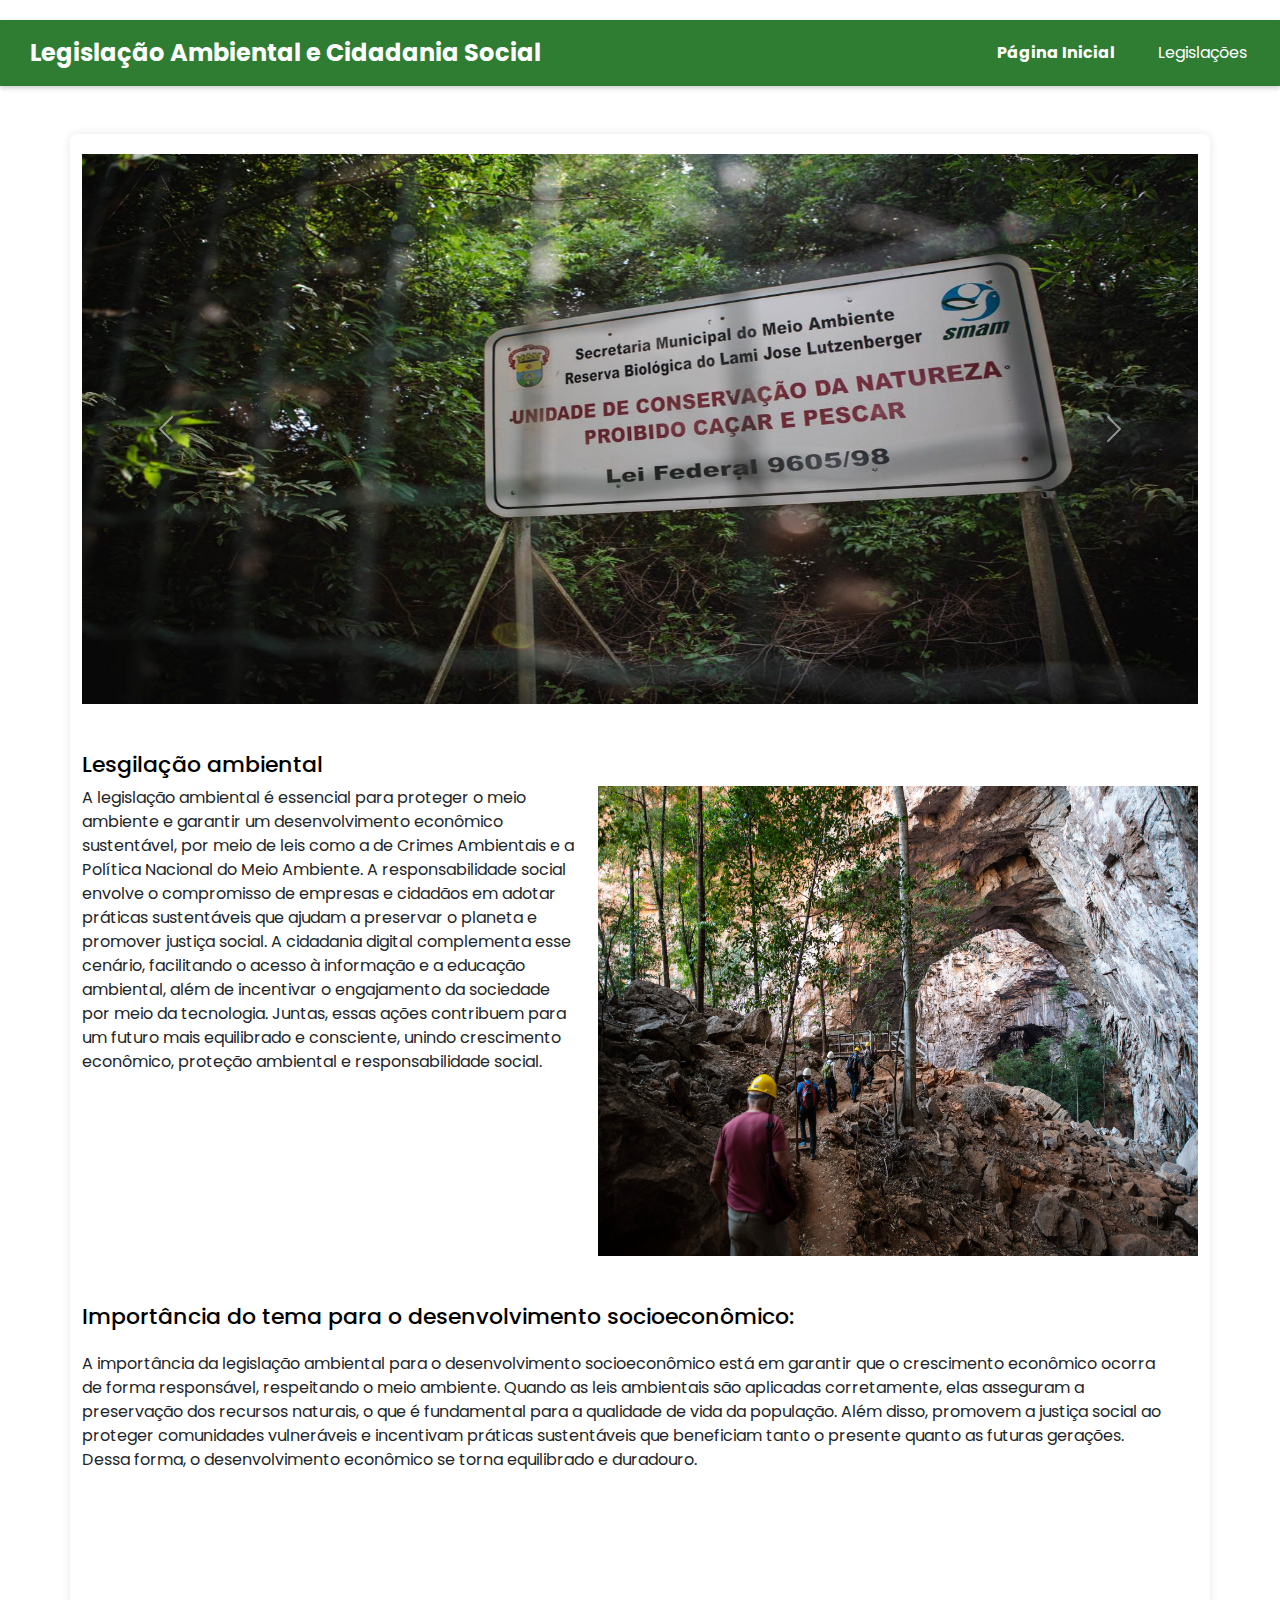
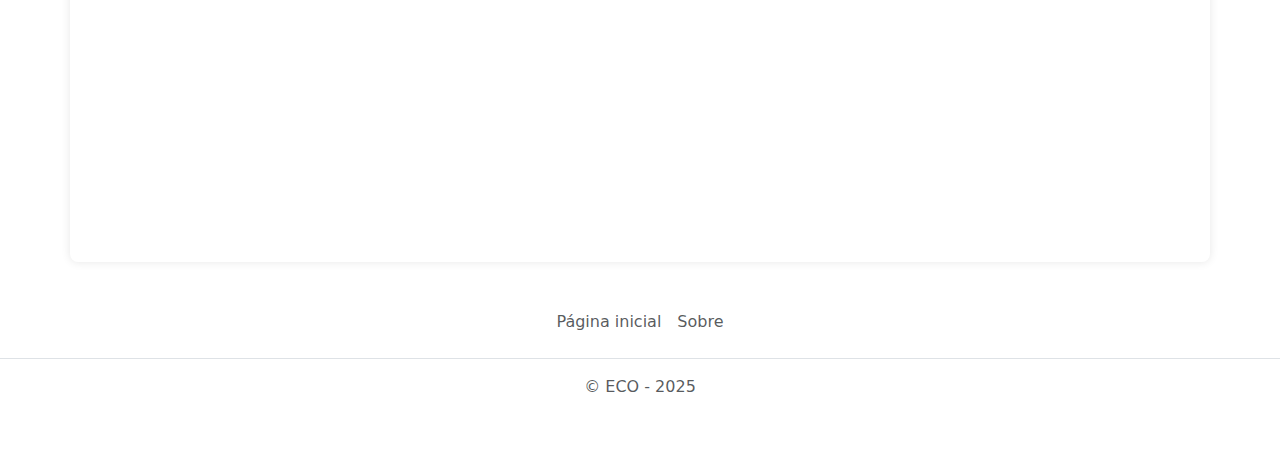
<file: index.html>
<!DOCTYPE html>
<html lang="pt-br">
<head>
    <meta charset="UTF-8">
    <meta name="viewport" content="width=device-width, initial-scale=1.0">
    <title>Legislação Ambiental</title>
    <link rel="stylesheet" href="Desing do site.css">
    <link rel="shortcut icon" href="logo.jpg" type="image/x-icon">
    <link rel="stylesheet" href="estilo.css">
    <link rel="preconnect" href="https://fonts.googleapis.com">
    <link rel="preconnect" href="https://fonts.gstatic.com" crossorigin>
    <link href="https://fonts.googleapis.com/css2?family=Poppins:ital,wght@0,100;0,200;0,300;0,400;0,500;0,600;0,700;0,800;0,900;1,100;1,200;1,300;1,400;1,500;1,600;1,700;1,800;1,900&display=swap" rel="stylesheet">
    <link href="https://cdn.jsdelivr.net/npm/bootstrap@5.3.3/dist/css/bootstrap.min.css" rel="stylesheet" integrity="sha384-QWTKZyjpPEjISv5WaRU9OFeRpok6YctnYmDr5pNlyT2bRjXh0JMhjY6hW+ALEwIH" crossorigin="anonymous">
    
  
</head>
<body>

        <!-- desenvolvimento da navbar-->
        <style>
          nav {
            background-color: #2e7d32; /* verde escuro */
            padding: 15px 30px;
            display: flex;
            justify-content: space-between;
            align-items: center;
            color: white; /* texto branco para contraste */
            box-shadow: 0 2px 5px rgba(0,0,0,0.2); /* sombra opcional */
          }
        
          .logo {
            font-size: 24px;
            font-weight: bold;
          }
        
          .links ul {
            list-style: none;
            margin: 0;
            padding: 0;
            display: flex;
          }
        
          .nav-itens li {
            margin-left: 20px;
          }
        
          .nav-itens li a {
            color: white;
            text-decoration: none;
            font-weight: normal;
            font-size: 16px;
          }
        
          .nav-itens li a strong {
            font-weight: bold;
          }
        
          .nav-itens li a:hover {
            text-decoration: underline;
          }
        </style>
        
        <nav>
          <div class="logo">Legislação Ambiental e Cidadania Social</div>
          <div class="links">
            <ul class="nav-itens">
              <li><a href="index.html"><strong>Página Inicial</strong></a></li>
              <li><a href="Legislacao.html">Legislações</a></li>
            </ul>
          </div>
        </nav>

        <br>
        <br>

        <div class="container text-center">

          <!-- carrossel -->

          <div id="carouselExampleAutoplaying" class="carousel slide" data-bs-ride="carousel">
            <div class="carousel-inner">
              <div class="carousel-item active">
                <img src="placa.jpg" class="d-block w-100" alt="..." width="600px" height="550px">
              </div>
              <div class="carousel-item">
                <img src="montanha.jpg" class="d-block w-100" alt="..." width="600px" height="550px">
              </div>
            </div>
            <button class="carousel-control-prev" type="button" data-bs-target="#carouselExampleAutoplaying" data-bs-slide="prev">
              <span class="carousel-control-prev-icon" aria-hidden="true"></span>
              <span class="visually-hidden">Previous</span>
            </button>
            <button class="carousel-control-next" type="button" data-bs-target="#carouselExampleAutoplaying" data-bs-slide="next">
              <span class="carousel-control-next-icon" aria-hidden="true"></span>
              <span class="visually-hidden">Next</span>
            </button>
          </div>
             <br><br>

             <div class="row">
                 <h3 class="titulo1">Lesgilação ambiental </h3>
             </div>

             <div class="row">
                <div class="col">
                  <p class="texto1">A legislação ambiental é essencial para proteger o meio ambiente e garantir um desenvolvimento econômico sustentável, por meio de leis como a de Crimes Ambientais e a Política Nacional do Meio Ambiente. A responsabilidade social envolve o compromisso de empresas e cidadãos em adotar práticas sustentáveis que ajudam a preservar o planeta e promover justiça social. A cidadania digital complementa esse cenário, facilitando o acesso à informação e a educação ambiental, além de incentivar o engajamento da sociedade por meio da tecnologia. Juntas, essas ações contribuem para um futuro mais equilibrado e consciente, unindo crescimento econômico, proteção ambiental e responsabilidade social.</p>
                </div>

                <div class="col">
                  <img src="introdução.jpg" width="600px" height="470px">
                </div>

                <br>

                <!-- códigos dos sintomas-->
                <div class="row">
                  <h3 class="titulo1">     </h3>
                  </div>
                  <br>
                  <br>

                <div class="row">
                <h3 class="titulo1">Importância do tema para o desenvolvimento socioeconômico:</h3>
                </div>
                <br>

                <br>

                <div class="row">
                  <p class="texto1">A importância da legislação ambiental para o desenvolvimento socioeconômico está em garantir que o crescimento econômico ocorra de forma responsável, respeitando o meio ambiente. Quando as leis ambientais são aplicadas corretamente, elas asseguram a preservação dos recursos naturais, o que é fundamental para a qualidade de vida da população. Além disso, promovem a justiça social ao proteger comunidades vulneráveis e incentivam práticas sustentáveis que beneficiam tanto o presente quanto as futuras gerações. Dessa forma, o desenvolvimento econômico se torna equilibrado e duradouro.</p>
                </div>

                
          

                  <p>
                  <p>

                    <!--vídeo:-->
                  <div class="col">
                    <iframe width="560" height="315" src="https://www.youtube.com/embed/vLFeFkjGkYI?si=PMW_dUtsYzC-GaZR" title="Desenvolvimento sustentável: conceito ambientalista histórico pode cair em desuso" frameborder="0" allow="accelerometer; autoplay; clipboard-write; encrypted-media; gyroscope; picture-in-picture" allowfullscreen></iframe>
                  </div>
         
                </div>
        </div>

          <footer class="py-3 my-4">
            <ul class="nav justify-content-center border-bottom pb-3 mb-3">
              <li class="nav-item"><a href="index.html" class="nav-link px-2 text-body-secondary">Página inicial</a></li>
              <li class="nav-item"><a href="sobre.html" class="nav-link px-2 text-body-secondary">Sobre</a></li>

            </ul>
            <p class="text-center text-body-secondary">&copy; ECO - 2025 </p>
          </footer>
        </div>

        
        <script src="https://cdn.jsdelivr.net/npm/bootstrap@5.3.3/dist/js/bootstrap.bundle.min.js" integrity="sha384-YvpcrYf0tY3lHB60NNkmXc5s9fDVZLESaAA55NDzOxhy9GkcIdslK1eN7N6jIeHz" crossorigin="anonymous"></script>
  

        


       

       

</body>
</html>
</file>
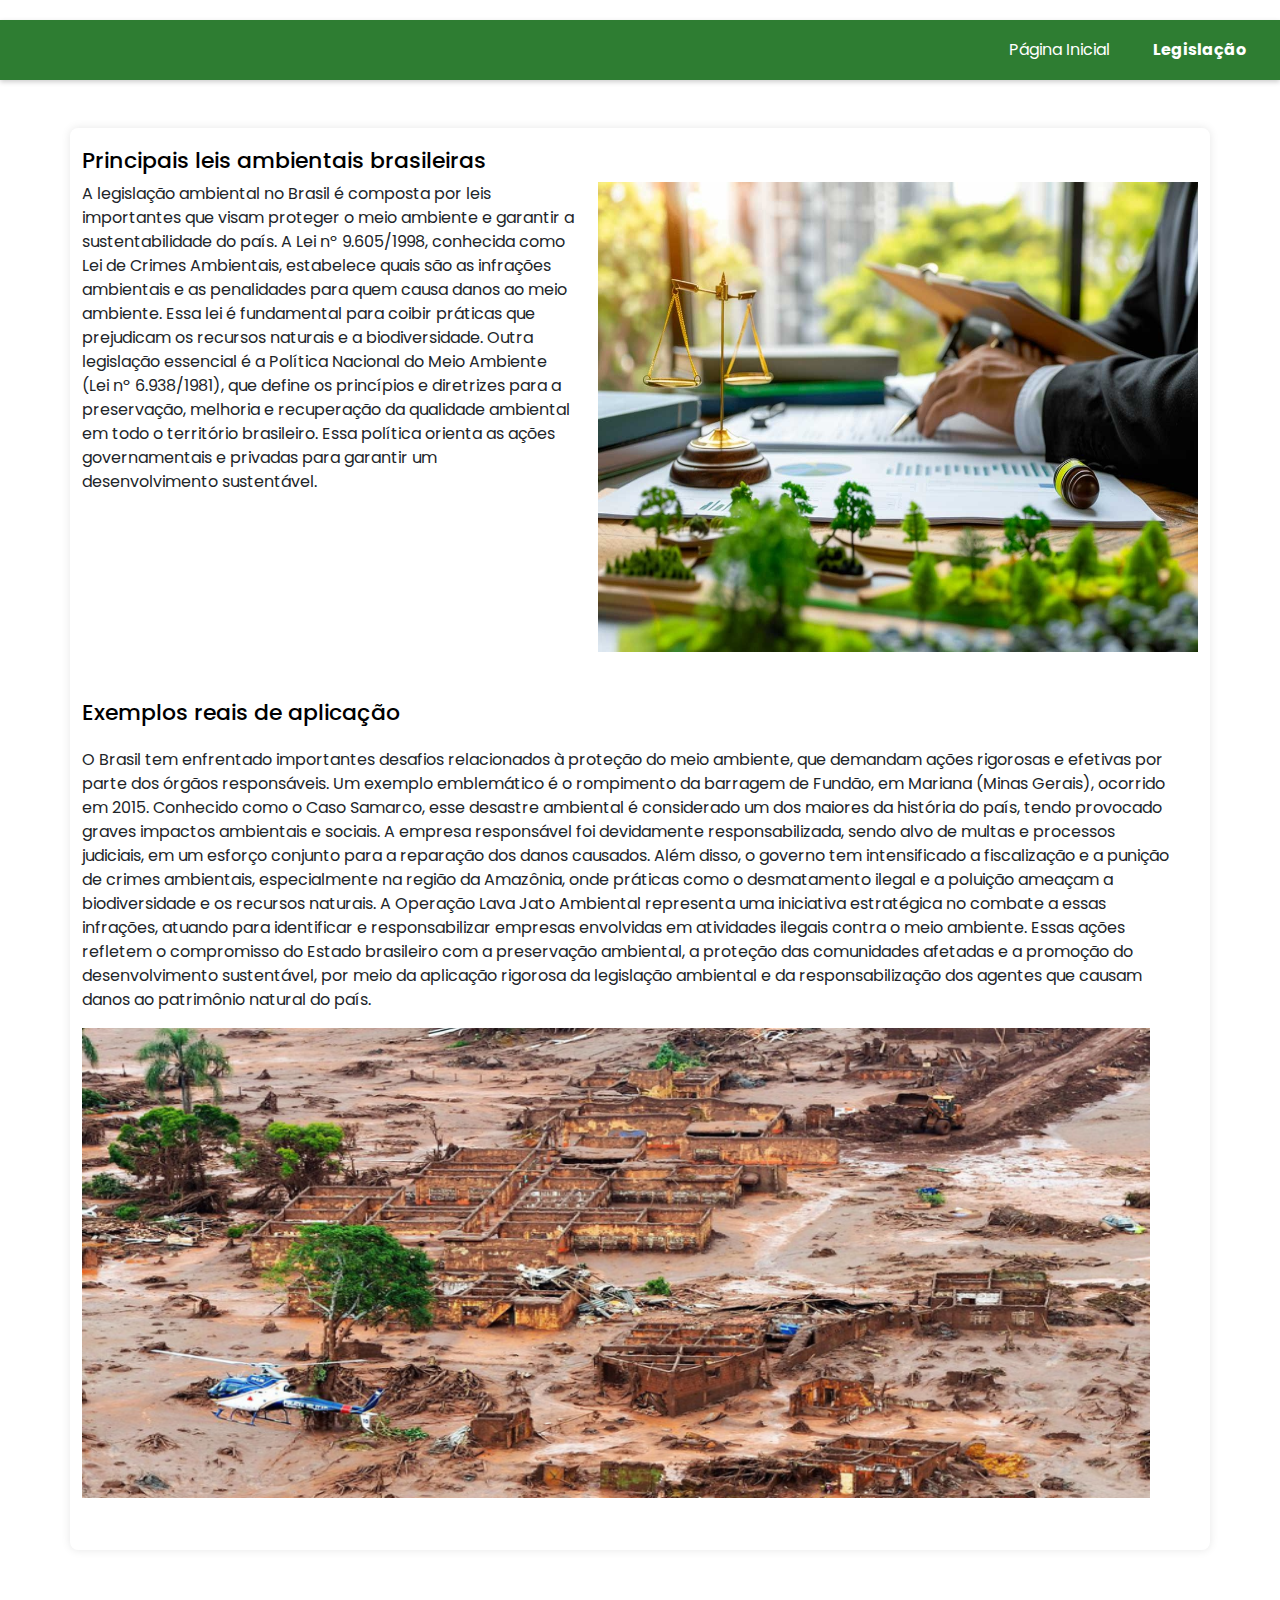
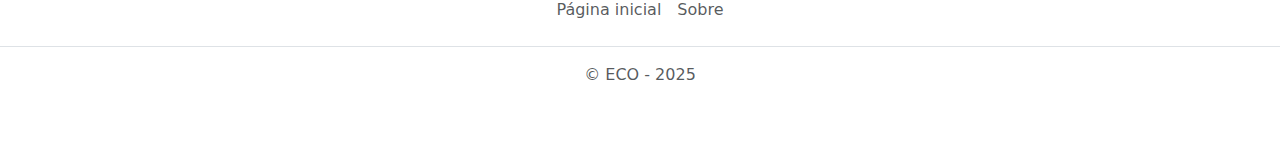
<file: Legislacao.html>
<!DOCTYPE html>
<html lang="pt-br">
<head>
    <meta charset="UTF-8">
    <meta name="viewport" content="width=device-width, initial-scale=1.0">
    <title>Legislação Ambiental</title>
    <link rel="stylesheet" href="Desing do site.css">
    <link rel="shortcut icon" href="logo.jpg" type="image/x-icon">
    <link rel="stylesheet" href="estilo.css">
    <link rel="preconnect" href="https://fonts.googleapis.com">
    <link rel="preconnect" href="https://fonts.gstatic.com" crossorigin>
    <link href="https://fonts.googleapis.com/css2?family=Poppins:ital,wght@0,100;0,200;0,300;0,400;0,500;0,600;0,700;0,800;0,900;1,100;1,200;1,300;1,400;1,500;1,600;1,700;1,800;1,900&display=swap" rel="stylesheet">
    <link href="https://cdn.jsdelivr.net/npm/bootstrap@5.3.3/dist/css/bootstrap.min.css" rel="stylesheet" integrity="sha384-QWTKZyjpPEjISv5WaRU9OFeRpok6YctnYmDr5pNlyT2bRjXh0JMhjY6hW+ALEwIH" crossorigin="anonymous">
    
  
</head>
<body>

        <!-- desenvolvimento da navbar-->
        <style>
          nav {
            background-color: #2e7d32; /* verde escuro */
            padding: 15px 30px;
            display: flex;
            justify-content: flex-end; /* alinhando os links à direita */
            align-items: center;
            color: white;
            box-shadow: 0 2px 5px rgba(0,0,0,0.2);
          }
        
          .nav-itens {
            list-style: none;
            margin: 0;
            padding: 0;
            display: flex;
          }
        
          .nav-itens li {
            margin-left: 20px;
          }
        
          .nav-itens li a {
            color: white;
            text-decoration: none;
            font-weight: normal;
            font-size: 16px;
          }
        
          /* Deixa o link Legislação em negrito */
          .nav-itens li:last-child a {
            font-weight: bold;
          }
        
          .nav-itens li a:hover {
            text-decoration: underline;
          }
        </style>
        
        <nav>
          <div class="links">
            <ul class="nav-itens">
              <li><a href="index.html">Página Inicial</a></li>
              <li><a href="Legilacao.html">Legislação</a></li>
            </ul>
          </div>
        </nav>
        

        <br>
        <br>

        <div class="container text-center">

          <!-- carrossel -->

          

             <div class="row">
                 <h3 class="titulo1">Principais leis ambientais brasileiras</h3>
             </div>

             <div class="row">
                <div class="col">
                  <p class="texto1">

                    A legislação ambiental no Brasil é composta por leis importantes que visam proteger o meio ambiente e garantir a sustentabilidade do país.
                    
                    A Lei nº 9.605/1998, conhecida como Lei de Crimes Ambientais, estabelece quais são as infrações ambientais e as penalidades para quem causa danos ao meio ambiente. Essa lei é fundamental para coibir práticas que prejudicam os recursos naturais e a biodiversidade.
                    
                    Outra legislação essencial é a Política Nacional do Meio Ambiente (Lei nº 6.938/1981), que define os princípios e diretrizes para a preservação, melhoria e recuperação da qualidade ambiental em todo o território brasileiro. Essa política orienta as ações governamentais e privadas para garantir um desenvolvimento sustentável.</p>
                </div>

                <div class="col">
                  <img src="advogado.jpeg" width="600px" height="470px">
                </div>

                <br>

                <!-- códigos dos sintomas-->
                <div class="row">
                  <h3 class="titulo1">     </h3>
                  </div>
                  <br>
                  <br>

                <div class="row">
                <h3 class="titulo1">Exemplos reais de aplicação</h3>
                </div>
                <br>

                <br>

                
                <div class="row">
                  <p class="texto1">O Brasil tem enfrentado importantes desafios relacionados à proteção do meio ambiente, que demandam ações rigorosas e efetivas por parte dos órgãos responsáveis. Um exemplo emblemático é o rompimento da barragem de Fundão, em Mariana (Minas Gerais), ocorrido em 2015. Conhecido como o Caso Samarco, esse desastre ambiental é considerado um dos maiores da história do país, tendo provocado graves impactos ambientais e sociais. A empresa responsável foi devidamente responsabilizada, sendo alvo de multas e processos judiciais, em um esforço conjunto para a reparação dos danos causados.

                    Além disso, o governo tem intensificado a fiscalização e a punição de crimes ambientais, especialmente na região da Amazônia, onde práticas como o desmatamento ilegal e a poluição ameaçam a biodiversidade e os recursos naturais. A Operação Lava Jato Ambiental representa uma iniciativa estratégica no combate a essas infrações, atuando para identificar e responsabilizar empresas envolvidas em atividades ilegais contra o meio ambiente.
                    
                    Essas ações refletem o compromisso do Estado brasileiro com a preservação ambiental, a proteção das comunidades afetadas e a promoção do desenvolvimento sustentável, por meio da aplicação rigorosa da legislação ambiental e da responsabilização dos agentes que causam danos ao patrimônio natural do país.</p>
                </div>

                <div class="row">
                <div class="row">
                  <img src="Caso Samarco (2015).png" width="600px" height="470px">
                </div></div>
          

                  <p>
                  <p>

                    
                </div>
        </div>

          <footer class="py-3 my-4">
            <ul class="nav justify-content-center border-bottom pb-3 mb-3">
              <li class="nav-item"><a href="index.html" class="nav-link px-2 text-body-secondary">Página inicial</a></li>
              <li class="nav-item"><a href="sobre.html" class="nav-link px-2 text-body-secondary">Sobre</a></li>
              
            </ul>
            <p class="text-center text-body-secondary">&copy; ECO - 2025</p>
          </footer>
        </div>

        
        <script src="https://cdn.jsdelivr.net/npm/bootstrap@5.3.3/dist/js/bootstrap.bundle.min.js" integrity="sha384-YvpcrYf0tY3lHB60NNkmXc5s9fDVZLESaAA55NDzOxhy9GkcIdslK1eN7N6jIeHz" crossorigin="anonymous"></script>
  

        


       

       

</body>
</html>
</file>
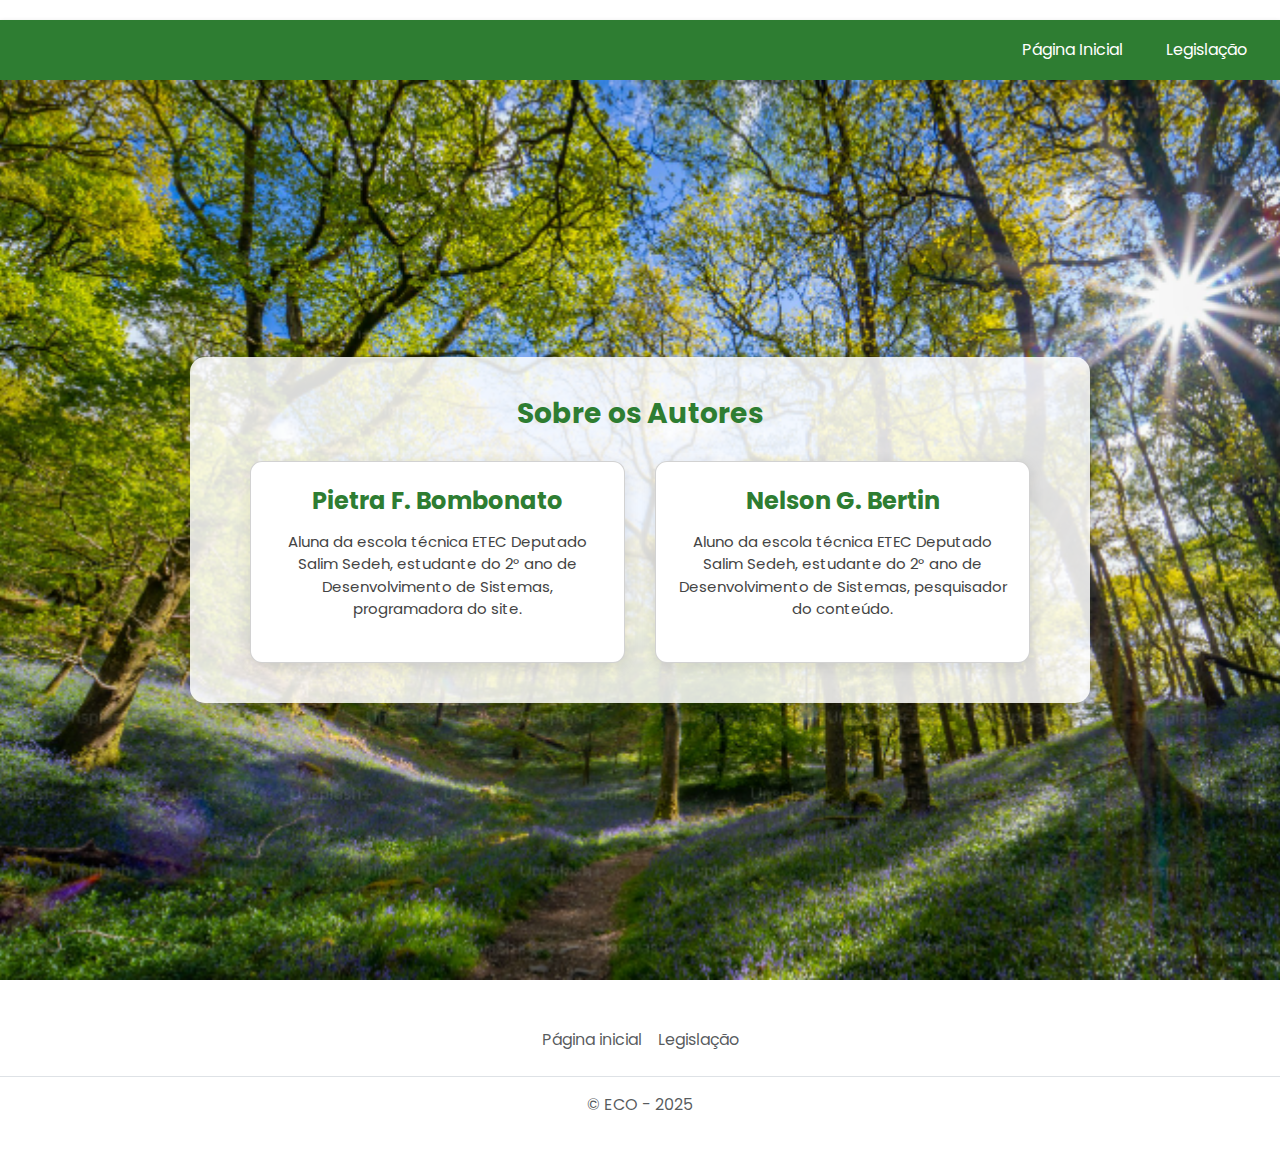
<file: sobre.html>
<!DOCTYPE html>
<html lang="pt-br">
<head>
    <meta charset="UTF-8" />
    <meta name="viewport" content="width=device-width, initial-scale=1" />
    <title>Sobre autores</title>
    <link rel="stylesheet" href="Desing do site.css" />
    <link rel="shortcut icon" href="logo.jpg" type="image/x-icon" />
    <link rel="stylesheet" href="estilo.css" />
    <link rel="preconnect" href="https://fonts.googleapis.com" />
    <link rel="preconnect" href="https://fonts.gstatic.com" crossorigin />
    <link
      href="https://fonts.googleapis.com/css2?family=Poppins:ital,wght@0,100;0,200;0,300;0,400;0,500;0,600;0,700;0,800;0,900;1,100;1,200;1,300;1,400;1,500;1,600;1,700;1,800;1,900&display=swap"
      rel="stylesheet"
    />
    <link
      href="https://cdn.jsdelivr.net/npm/bootstrap@5.3.3/dist/css/bootstrap.min.css"
      rel="stylesheet"
      integrity="sha384-QWTKZyjpPEjISv5WaRU9OFeRpok6YctnYmDr5pNlyT2bRjXh0JMhjY6hW+ALEwIH"
      crossorigin="anonymous"
    />

    <style>
      /* Navbar existente */
      nav {
        background-color: #2e7d32; /* verde escuro */
        padding: 15px 30px;
        display: flex;
        justify-content: flex-end; /* alinhando os links à direita */
        align-items: center;
        color: white;
        box-shadow: 0 2px 5px rgba(0, 0, 0, 0.2);
      }

      .nav-itens {
        list-style: none;
        margin: 0;
        padding: 0;
        display: flex;
      }

      .nav-itens li {
        margin-left: 20px;
      }

      .nav-itens li a {
        color: white;
        text-decoration: none;
        font-weight: normal;
        font-size: 16px;
      }

      .nav-itens li a:hover {
        text-decoration: underline;
      }

      /* Fundo com imagem e retângulo branco semitransparente */
      body, html {
        height: 100%;
        margin: 0;
        font-family: 'Poppins', sans-serif;
      }

      .background {
        /* imagem de fundo */
        background-image: url('natureza.png');
        background-size: cover;
        background-position: center;
        height: 100vh;
        display: flex;
        justify-content: center;
        align-items: center;
      }

      .overlay {
        background: rgba(255, 255, 255, 0.85); /* branco meio transparente */
        padding: 40px 60px;
        border-radius: 15px;
        max-width: 900px;
        width: 90%;
        box-shadow: 0 8px 20px rgba(0, 0, 0, 0.2);
      }

      /* Cards dos autores sem foto */
      .author-cards {
        display: flex;
        gap: 30px;
        justify-content: center;
        flex-wrap: wrap;
      }

      .card {
        flex: 1 1 300px;
        background-color: #fff;
        border-radius: 12px;
        box-shadow: 0 4px 15px rgba(0,0,0,0.1);
        padding: 25px 20px;
        text-align: center;
        transition: transform 0.3s ease;
      }

      .card:hover {
        transform: translateY(-10px);
        box-shadow: 0 8px 25px rgba(0,0,0,0.15);
      }

      .card h4 {
        margin-bottom: 15px;
        color: #2e7d32;
        font-weight: 700;
      }

      .card p {
        font-size: 15px;
        color: #444;
      }

      /* Título da página */
      .titulo1 {
        color: #2e7d32;
        margin-bottom: 30px;
        font-weight: 700;
        font-size: 28px;
        text-align: center;
      }

      /* Footer estilos simples */
      footer {
        margin-top: 50px;
      }
    </style>
</head>
<body>
  <!-- Navbar -->
  <nav>
    <div class="links">
      <ul class="nav-itens">
        <li><a href="index.html">Página Inicial</a></li>
        <li><a href="Legislacao.html">Legislação</a></li>
      </ul>
    </div>
  </nav>

  <!-- Fundo e conteúdo central -->
  <div class="background">
    <div class="overlay">
      <h3 class="titulo1">Sobre os Autores</h3>

      <div class="author-cards">
        <!-- Autor 1 -->
        <div class="card">
          <h4>Pietra F. Bombonato</h4>
          <p>
            Aluna da escola técnica ETEC Deputado Salim Sedeh, estudante do 2° ano de Desenvolvimento de Sistemas, programadora do site.
          </p>
        </div>

        <!-- Autor 2 -->
        <div class="card">
          <h4>Nelson G. Bertin</h4>
          <p>
            Aluno da escola técnica ETEC Deputado Salim Sedeh, estudante do 2° ano de Desenvolvimento de Sistemas, pesquisador do conteúdo.
          </p>
        </div>
      </div>
    </div>
  </div>

  <!-- Footer -->
  <footer class="py-3 my-4">
    <ul class="nav justify-content-center border-bottom pb-3 mb-3">
      <li class="nav-item"><a href="index.html" class="nav-link px-2 text-body-secondary">Página inicial</a></li>
      <li class="nav-item"><a href="Legislacao.html" class="nav-link px-2 text-body-secondary">Legislação</a></li>
    </ul>
    <p class="text-center text-body-secondary">&copy; ECO - 2025</p>
  </footer>

  <script
    src="https://cdn.jsdelivr.net/npm/bootstrap@5.3.3/dist/js/bootstrap.bundle.min.js"
    integrity="sha384-YvpcrYf0tY3lHB60NNkmXc5s9fDVZLESaAA55NDzOxhy9GkcIdslK1eN7N6jIeHz"
    crossorigin="anonymous"
  ></script>
</body>
</html>
</file>
<file: Desing do site.css>
body {
    font-family:Courier;
    line-height: 30px;
    background-color: #ffff;

}

header {

    background-color: #d1d1d1;
    padding: 15px;
    width: 100%;

}

header h1 {

    color:#bc2020;
    margin: 40px;
    font-family:Arial, Helvetica, sans-serif;

}

nav ul{

    list-style-type:none;

}

nav ul li {

    display: inline;
    margin-right: 10px;
    margin: 3px;

}

nav ul li a {

    color: #ffffff;
    text-decoration: none;

}

section {
    
    text-align: center;
    padding: 20px;
    
}

section p {

    text-align: left;



}

.table {

    border: #333;
    background-color: #ecdada;
    margin-left: 300px;
    border-collapse: collapse;

}

.table th {

    color: #1a1a1a;

}

form {

    align-items: center;
    margin-left: 350px;
    margin-bottom: 50px;
    text-align: center;
    background-color: #ecdada;
    padding: 20px;
    border: 1px solid #333;
    border-radius: 8px;
    width: 50%;
}

form h1 {

    color: #bc2020;

}



.tables {  

    max-width: 100%;

}

.tables p{

    text-align: center;

}
.imgs {

    width: 350px;
   
}
.chart-container {
    width: 50%;
    margin: 20px auto;
  }
</file>
<file: estilo.css>
* {
    padding: 0;
    margin: 0;
    box-sizing: border-box;
}

nav {
    display: flex;
    justify-content: space-around;
    font-family: 'Poppins', sans-serif;
    margin-top: 20px;
    align-items: center;
    color: #202020;
}

.logo {
    font-weight: 700;
    font-size: 25px;
}

.nav-itens {
    list-style: none;
    display: flex;
}

.nav-itens>li>a {
    padding-left: 20px;
    color: #202020;
    text-decoration: none;
}

.login{
    padding: 10px 40px;
    font-size: 15px;
    border: none;
    border-radius: 5px;
    color: #fff;
    background-color: #6c6b6b;
    font-family: 'Poppins', sans-serif;
    cursor: pointer;
    transition: 1s background;
}

.login:hover{
    background-color: rgb(75, 74, 74);
    transition: 1s background;
}

.cadastro {
    padding: 10px 40px;
    font-size: 15px;
    border: none;
    border-radius: 5px;
    color: #fff;
    background-color: #6c6b6b;
    font-family: 'Poppins', sans-serif;
    cursor: pointer;
    transition: 1s background;
}

.cadastro:hover{
    background-color: rgb(75, 74, 74);
    transition: 1s background;
}

/*configuração do texto*/
 
.texto1{
    text-align: left;
    font-family: 'Poppins', sans-serif;
}

.texto2 {
    font-family: 'Poppins', sans-serif;
    margin-left: 143px;
}

/*configuração dos titulos*/

.titulo1 {
    text-align: left;
    font-family: 'Poppins', sans-serif;
    color: black;
    font-size: 22px;
}

.titulo2{
    margin-left: 143px;
    font-family: 'Poppins', sans-serif;
    color: black;
    font-size: 22px;
}


/*sintomas*/

.sintomas{
    text-align: left;
    font-family: 'Poppins', sans-serif;
    border: 2px solid rgb(124, 124, 124);
    border-radius: 15px;
    padding: 8px;
   
}

.titulo2{
    text-align: left;
    font-family: 'Poppins', sans-serif;
    color: black;
    font-size: 22px;
    
}

/*perguntas e respostas*/
.container {
    max-width: 800px;
    margin: auto;
    background: rgb(255, 255, 255);
    padding: 20px;
    border-radius: 8px;
    box-shadow: 0 0 10px rgba(0, 0, 0, 0.1);
}

h1 {
    text-align: center;
    color: #333;
    font-family: 'Poppins', sans-serif;
}

.faq {
    margin-top: 20px;
}

.faq-item {
    margin-bottom: 15px;
    border-bottom: 1px solid #ddd;
    padding: 10px 0;
}

.question {
    color: #007BFF;
    cursor: pointer;
    transition: color 0.3s;
    font-family: 'Poppins', sans-serif;
}

.question:hover {
    color: #0056b3;
}

.answer {
    display: none; /* Começa escondido */
    margin-top: 5px;
    color: #555;
    font-family: 'Poppins', sans-serif;
}

/* Adicionando um efeito de exibição da resposta */
.faq-item:hover .answer {
    display: block; /* Exibe a resposta ao passar o mouse */
}
</file>
